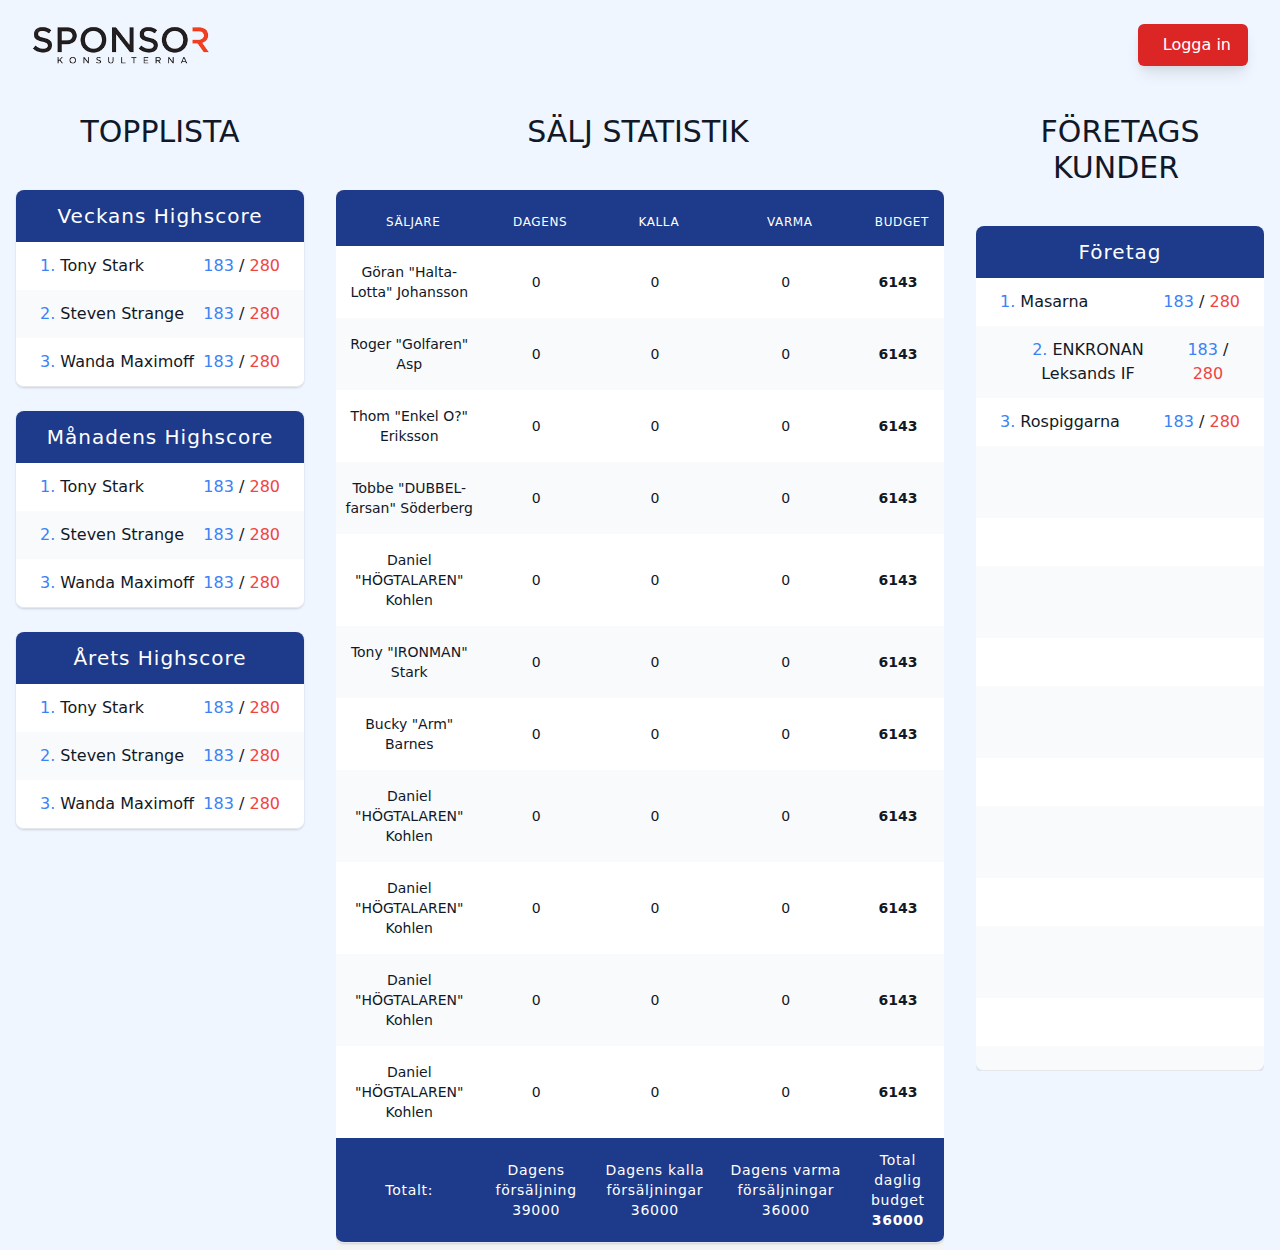
<file: gridindex.html>
<!DOCTYPE html>
<html lang="en">
<head>
    <meta charset="UTF-8">
    <meta name="viewport" content="width=device-width, initial-scale=1.0">
    <title>Sponsorkonsulterna</title>
    <link href="/tailwind.css" rel="stylesheet">
    <link rel="stylesheet" href="https://use.fontawesome.com/releases/v5.15.2/css/all.css" integrity="sha384-vSIIfh2YWi9wW0r9iZe7RJPrKwp6bG+s9QZMoITbCckVJqGCCRhc+ccxNcdpHuYu" crossorigin="anonymous">

</head>
<body class="ml-4 mr-4 bg-blue-50">

    <!-- Navbar -->
    <div class="relative bg-transparent">
      <div class=" ml-4 mr-4 border-red-200 ">
          <div class="flex justify-between items-center border-gray-500 py-6 md:space-x-10">
              <div class="flex justify-start lg:w-0 lg:flex-1">
                  <a href="#">
                      <img class="h-8 w-auto sm:h-10" src="/images/sponsor-konsulterna-removebg-preview.png" alt="">
                  </a>
              </div>
              <a href="#" class="shadow-lg ml-8 whitespace-nowrap inline-flex items-center justify-center px-4 py-2 border border-transparent rounded-md shadow-sm text-base font-medium text-white bg-red-600 hover:bg-blue-900 duration-300">
                  <i class="fas fa-sign-in-alt mr-2"></i> Logga in
              </a>
          </div>
      </div>
    </div>
  <!-- Navbar Ends -->

  <!--  -->


    <!-- Grid container -->
    <div class="grid grid-cols-1 xl:grid-cols-4 gap-8">
    
      
        <!-- Topplista -->
        <div class="">
            <p class="text-center text-gray-900 text-3xl mb-10 mt-6 uppercase">Topplista <i class="fas fa-trophy text-yellow-400"></i></p>
            
     
            <!-- List starts here -->
            <div class="flex flex-col bg-transparent space-y-6 mb-6 lg:mb-0">
              <div class="shadow overflow-hidden border-b border-gray-200 rounded-lg">
                  <div class="bg-blue-900 text-white px-2 py-3 font-medium" aria-current="page">
                      <p class="text-xl font-medium tracking-wider text-center">Veckans Highscore <i class="fas fa-trophy text-yellow-400"></i></p>
                  </div>
                  <table class="block">                        
                      <tbody class="block">
                          <!-- Odd row -->
                          <tr class="bg-white flex">
                              <td class="px-6 py-3 text-md text-gray-900 font-medium flex-grow">
                                  <div class="flex justify-between">
                                      <div><span class="text-blue-500">1.</span> Tony Stark</div>
                                      <div><span class="text-blue-500">183</span> / <span class="text-red-500">280</span></div>
                                  </div>
                              </td>
                          </tr>
                          <!-- Even row -->
                          <tr class="bg-gray-50 flex">
                              <td class="px-6 py-3 text-md text-gray-900 font-medium flex-grow">
                                  <div class="flex justify-between">
                                      <div><span class="text-blue-500">2.</span> Steven Strange</div>
                                      <div><span class="text-blue-500">183</span> / <span class="text-red-500">280</span></div>
                                  </div>
                              </td>
                          </tr>
                          <!-- Odd row -->
                          <tr class="bg-white flex">
                              <td class="px-6 py-3 text-md text-gray-900 font-medium flex-grow">
                                  <div class="flex justify-between">
                                      <div><span class="text-blue-500">3.</span> Wanda Maximoff</div>
                                      <div><span class="text-blue-500">183</span> / <span class="text-red-500">280</span></div>
                                  </div>
                              </td>
                          </tr>
                      </tbody>
                      <thead class="block">
                          <tr class="bg-blue-900 text-white flex"></tr>
                      </thead>
                  </table>
              </div>
              <div class="shadow overflow-hidden border-b border-gray-200 rounded-lg">
                  <div class="bg-blue-900 text-white px-2 py-3 font-medium" aria-current="page">
                      <p class="text-xl font-medium tracking-wider text-center">Månadens Highscore <i class="fas fa-trophy text-yellow-400"></i></p>
                  </div>
                  <table class="block">                        
                      <tbody class="block">
                          <!-- Odd row -->
                          <tr class="bg-white flex">
                              <td class="px-6 py-3 text-md text-gray-900 font-medium flex-grow">
                                  <div class="flex justify-between">
                                      <div><span class="text-blue-500">1.</span> Tony Stark</div>
                                      <div><span class="text-blue-500">183</span> / <span class="text-red-500">280</span></div>
                                  </div>
                              </td>
                          </tr>
                          <!-- Even row -->
                          <tr class="bg-gray-50 flex">
                              <td class="px-6 py-3 text-md text-gray-900 font-medium flex-grow">
                                  <div class="flex justify-between">
                                      <div><span class="text-blue-500">2.</span> Steven Strange</div>
                                      <div><span class="text-blue-500">183</span> / <span class="text-red-500">280</span></div>
                                  </div>
                              </td>
                          </tr>
                          <!-- Odd row -->
                          <tr class="bg-white flex">
                              <td class="px-6 py-3 text-md text-gray-900 font-medium flex-grow">
                                  <div class="flex justify-between">
                                      <div><span class="text-blue-500">3.</span> Wanda Maximoff</div>
                                      <div><span class="text-blue-500">183</span> / <span class="text-red-500">280</span></div>
                                  </div>
                              </td>
                          </tr>
                      </tbody>
                      <thead class="block">
                          <tr class="bg-blue-900 text-white  flex"></tr>
                      </thead>
                  </table>
              </div>
              <div class="shadow overflow-hidden border-b border-gray-200 rounded-lg">
                  <div class="bg-blue-900 text-white px-2 py-3 font-medium" aria-current="page">
                      <p class="text-xl font-medium tracking-wider text-center">Årets Highscore <i class="fas fa-trophy text-yellow-400"></i></p>
                  </div>
                  <table class="block">                        
                      <tbody class="block">
                          <!-- Odd row -->
                          <tr class="bg-white flex">
                              <td class="px-6 py-3 text-md text-gray-900 font-medium flex-grow">
                                  <div class="flex justify-between">
                                      <div><span class="text-blue-500">1.</span> Tony Stark</div>
                                      <div><span class="text-blue-500">183</span> / <span class="text-red-500">280</span></div>
                                  </div>
                              </td>
                          </tr>
                          <!-- Even row -->
                          <tr class="bg-gray-50 flex">
                              <td class="px-6 py-3 text-md text-gray-900 font-medium flex-grow">
                                  <div class="flex justify-between">
                                      <div><span class="text-blue-500">2.</span> Steven Strange</div>
                                      <div><span class="text-blue-500">183</span> / <span class="text-red-500">280</span></div>
                                  </div>
                              </td>
                          </tr>
                          <!-- Odd row -->
                          <tr class="bg-white flex">
                              <td class="px-6 py-3 text-md text-gray-900 font-medium flex-grow">
                                  <div class="flex justify-between">
                                      <div><span class="text-blue-500">3.</span> Wanda Maximoff</div>
                                      <div><span class="text-blue-500">183</span> / <span class="text-red-500">280</span></div>
                                  </div>
                              </td>
                          </tr>
                      </tbody>
                      <thead class="block">
                          <tr class="bg-blue-900 text-white flex"></tr>
                      </thead>
                  </table>
              </div>
          </div>
        </div>
        
        <!-- Topplista ends -->

          
        <!-- Försäljning starts -->
        <div class="col-span-1 lg:col-span-2  text-center mt-6">
          <p class="text-center text-gray-900 text-3xl mb-10 uppercase ">Sälj statistik <i class="fas fa-check-double text-red-500 ml-1"></i></p>
          <div class=" bg-gray-100 mb-6 lg:mb-0">
            <div class="overflow-x-auto">
                <div class="inline-block min-w-full ">                            
                    <div class="shadow overflow-hidden border-b border-gray-200 rounded-lg">
                        <div class="min-w-full divide-y divide-gray-200">
                            <table class="table-scroll">                        
                                <thead class="bg-blue-900">
                                    <tr>
                                        <th scope="col" class="px-2 py-3 text-xs font-medium text-white uppercase tracking-wider text-center">
                                          <i class="fas fa-user text-2xl mr-2"></i>Säljare
                                        </th>
                                        <th scope="col" class="px-2 py-3 text-xs font-medium text-white uppercase tracking-wider text-center">
                                          <i class="fas fa-calendar-day text-white text-2xl mr-2"></i>  Dagens
                                        </th>
                                        <th scope="col" class="px-2 py-3 text-xs font-medium text-white uppercase tracking-wider text-center">
                                          <i class="fas fa-icicles text-2xl mr-2"></i> Kalla
                                        </th>
                                        <th scope="col" class="px-2 py-3 text-xs font-medium text-white uppercase tracking-wider text-center">
                                          <i class="fas fa-pepper-hot text-2xl mr-2"></i>   Varma
                                        </th>
                                        <th scope="col" class="px-2 py-3 text-xs font-medium text-white uppercase tracking-wider text-center mr-4">
                                          <i class="fas fa-coins text-2xl mr-2"></i>  Budget
                                        </th>
                                    </tr>
                                </thead>
                                <tbody class="body-half-screen">
                                    <!-- Odd row -->
                                    <tr class="bg-white">
                                        <td class="px-2 py-4 text-sm font-medium text-gray-900 text-center my-auto ">
                                            Göran "Halta-Lotta" Johansson
                                        </td>
                                        <td class="px-2 py-4 text-sm text-gray-900 text-center my-auto my-auto">
                                            0
                                        </td>
                                        <td class="px-2 py-4 text-sm text-gray-900 text-center my-auto">
                                            0
                                        </td>
                                        <td class="px-2 py-4 text-sm text-gray-900 text-center my-auto">
                                            0
                                        </td>
                                        <td class="px-2 py-4 text-sm text-gray-900 font-bold text-center my-auto">
                                            6143
                                        </td>
                                    </tr>
                                    <!-- Even row -->
                                    <tr class="bg-gray-50 ">
                                        <td class="px-2 py-4 text-sm font-medium text-gray-900 text-center my-auto">
                                            Roger "Golfaren" Asp
                                        </td>
                                        <td class="px-2 py-4 text-sm text-gray-900 text-center my-auto">
                                            0
                                        </td>
                                        <td class="px-2 py-4 text-sm text-gray-900 text-center my-auto">
                                            0
                                        </td>
                                        <td class="px-2 py-4 text-sm text-gray-900 text-center my-auto">
                                            0
                                        </td>
                                        <td class="px-2 py-4 text-sm text-gray-900 font-bold text-center my-auto">
                                            6143
                                        </td>
                                    </tr>
                                    <!-- Odd row -->
                                    <tr class="bg-white">
                                        <td class="px-2 py-4 text-sm font-medium text-gray-900 text-center my-auto">
                                            Thom "Enkel O?" Eriksson
                                        </td>
                                        <td class="px-2 py-4 text-sm text-gray-900 text-center my-auto">
                                            0
                                        </td>
                                        <td class="px-2 py-4 text-sm text-gray-900 text-center my-auto">
                                            0
                                        </td>
                                        <td class="px-2 py-4 text-sm text-gray-900 text-center my-auto">
                                            0
                                        </td>
                                        <td class="px-2 py-4 text-sm text-gray-900 font-bold text-center my-auto">
                                            6143
                                        </td>
                                    </tr>
                                    <!-- Even row -->
                                    <tr class="bg-gray-50">
                                        <td class="px-2 py-4 text-sm font-medium text-gray-900 text-center my-auto">
                                            Tobbe "DUBBEL-farsan" Söderberg
                                        </td>
                                        <td class="px-2 py-4 text-sm text-gray-900 text-center my-auto">
                                            0
                                        </td>
                                        <td class="px-2 py-4 text-sm text-gray-900 text-center my-auto">
                                            0
                                        </td>
                                        <td class="px-2 py-4 text-sm text-gray-900 text-center my-auto">
                                            0
                                        </td>
                                        <td class="px-2 py-4 text-sm text-gray-900 font-bold text-center my-auto">
                                            6143
                                        </td>
                                    </tr>
                                    <!-- Odd row -->
                                    <tr class="bg-white">
                                        <td class="px-2 py-4 text-sm font-medium text-gray-900 text-center my-auto">
                                            Daniel "HÖGTALAREN" Kohlen
                                        </td>
                                        <td class="px-2 py-4 text-sm text-gray-900 text-center my-auto">
                                            0
                                        </td>
                                        <td class="px-2 py-4 text-sm text-gray-900 text-center my-auto">
                                            0
                                        </td>
                                        <td class="px-2 py-4 text-sm text-gray-900 text-center my-auto">
                                            0
                                        </td>
                                        <td class="px-2 py-4 text-sm text-gray-900 font-bold text-center my-auto">
                                            6143
                                        </td>
                                    </tr>
                                    <!-- Odd row -->
                                    <tr class="bg-gray-50">
                                        <td class="px-2 py-4 text-sm font-medium text-gray-900 text-center my-auto">
                                            Tony "IRONMAN" Stark
                                        </td>
                                        <td class="px-2 py-4 text-sm text-gray-900 text-center my-auto">
                                            0
                                        </td>
                                        <td class="px-2 py-4 text-sm text-gray-900 text-center my-auto">
                                            0
                                        </td>
                                        <td class="px-2 py-4 text-sm text-gray-900 text-center my-auto">
                                            0
                                        </td>
                                        <td class="px-2 py-4 text-sm text-gray-900 font-bold text-center my-auto">
                                            6143
                                        </td>
                                    </tr>
                                    <!-- Odd row -->
                                    <tr class="bg-white">
                                        <td class="px-2 py-4 text-sm font-medium text-gray-900 text-center my-auto">
                                            Bucky "Arm" Barnes
                                        </td>
                                        <td class="px-2 py-4 text-sm text-gray-900 text-center my-auto">
                                            0
                                        </td>
                                        <td class="px-2 py-4 text-sm text-gray-900 text-center my-auto">
                                            0
                                        </td>
                                        <td class="px-2 py-4 text-sm text-gray-900 text-center my-auto">
                                            0
                                        </td>
                                        <td class="px-2 py-4 text-sm text-gray-900 font-bold text-center my-auto">
                                            6143
                                        </td>
                                    </tr>
                                    <!-- Odd row -->
                                    <tr class="bg-gray-50">
                                        <td class="px-2 py-4 text-sm font-medium text-gray-900 text-center my-auto">
                                            Daniel "HÖGTALAREN" Kohlen
                                        </td>
                                        <td class="px-2 py-4 text-sm text-gray-900 text-center my-auto">
                                            0
                                        </td>
                                        <td class="px-2 py-4 text-sm text-gray-900 text-center my-auto">
                                            0
                                        </td>
                                        <td class="px-2 py-4 text-sm text-gray-900 text-center my-auto">
                                            0
                                        </td>
                                        <td class="px-2 py-4 text-sm text-gray-900 font-bold text-center my-auto">
                                            6143
                                        </td>
                                    </tr>
                                    <!-- Odd row -->
                                    <tr class="bg-white">
                                        <td class="px-2 py-4 text-sm font-medium text-gray-900 text-center my-auto">
                                            Daniel "HÖGTALAREN" Kohlen
                                        </td>
                                        <td class="px-2 py-4 text-sm text-gray-900 text-center my-auto">
                                            0
                                        </td>
                                        <td class="px-2 py-4 text-sm text-gray-900 text-center my-auto">
                                            0
                                        </td>
                                        <td class="px-2 py-4 text-sm text-gray-900 text-center my-auto">
                                            0
                                        </td>
                                        <td class="px-2 py-4 text-sm text-gray-900 font-bold text-center my-auto">
                                            6143
                                        </td>
                                    </tr>
                                    <!-- Odd row -->
                                    <tr class="bg-gray-50">
                                        <td class="px-2 py-4 text-sm font-medium text-gray-900 text-center my-auto">
                                            Daniel "HÖGTALAREN" Kohlen
                                        </td>
                                        <td class="px-2 py-4 text-sm text-gray-900 text-center my-auto">
                                            0
                                        </td>
                                        <td class="px-2 py-4 text-sm text-gray-900 text-center my-auto">
                                            0
                                        </td>
                                        <td class="px-2 py-4 text-sm text-gray-900 text-center my-auto">
                                            0
                                        </td>
                                        <td class="px-2 py-4 text-sm text-gray-900 font-bold text-center my-auto">
                                            6143
                                        </td>
                                    </tr>
                                    <!-- Odd row -->
                                    <tr class="bg-white">
                                        <td class="px-2 py-4 text-sm font-medium text-gray-900 text-center my-auto">
                                            Daniel "HÖGTALAREN" Kohlen
                                        </td>
                                        <td class="px-2 py-4 text-sm text-gray-900 text-center my-auto">
                                            0
                                        </td>
                                        <td class="px-2 py-4 text-sm text-gray-900 text-center my-auto">
                                            0
                                        </td>
                                        <td class="px-2 py-4 text-sm text-gray-900 text-center my-auto">
                                            0
                                        </td>
                                        <td class="px-2 py-4 text-sm text-gray-900 font-bold text-center my-auto">
                                            6143
                                        </td>
                                    </tr>

                                    <!-- More items ?... -->
                                </tbody>
                                <thead>
                                    <tr class="text-white bg-blue-900 ">
                                        <td class="px-2 py-3 text-sm font-medium  tracking-wider text-center">
                                            Totalt:
                                        </td>
                                        <td class="px-2 py-3 text-sm font-medium  tracking-wider text-center">
                                            Dagens försäljning <br> <span class="">39000</span>
                                        </td>
                                        <td class="px-2 py-3 text-sm font-medium   tracking-wider text-center">
                                            Dagens kalla försäljningar <br> <span class="">36000</span>
                                        </td>
                                        <td class="px-2 py-3 text-sm font-medium  tracking-wider text-center">
                                            Dagens varma försäljningar <br> <span class="">36000</span>
                                        </td>
                                        <td class="px-2 py-3 text-sm font-medium tracking-wider text-center mr-4">
                                            Total daglig budget <br> <span class="text-white font-bold ">36000</span>
                                        </td>
                                    </tr>
                                </thead>
                            </table>
                        </div>                                
                    </div>
                </div>
            </div>
        </div>
            
            
        </div>
        <!-- Försäljning ends -->
        


        <!-- Företag starts -->
        <div class="text-white text-center mt-6">
          <p class="text-center text-gray-900 text-3xl mb-10 uppercase ">Företags kunder<i class="fas fa-user-friends text-blue-500 ml-2"></i></p>
          <div class="mb-6 lg:mb-0">
            <div class="overflow-x-auto">
                <div class="align-middle inline-block min-w-full">
                    <div class="shadow overflow-hidden border-b border-gray-200 rounded-lg">
                        <div class="bg-blue-900 text-white px-2 py-3 font-medium" aria-current="page">
                            <p class="text-xl font-medium tracking-wider text-center">Företag <i class="fas fa-building text-blue-500"></i></p>
                        </div>
                        <div class="min-w-full divide-y divide-gray-200">
                            <table class="block">                        
                                <tbody class="body-half-screen-custom block">
                                    <!-- Odd row -->
                                    <tr class="bg-white flex">
                                        <td class="px-6 py-3 text-md text-gray-900 font-medium flex-grow">
                                            <div class="flex justify-between">
                                                <div><span class="text-blue-500">1.</span> Masarna</div>
                                                <div><span class="text-blue-500">183</span> / <span class="text-red-500">280</span></div>
                                            </div>
                                        </td>
                                    </tr>
                                    <!-- Even row -->
                                    <tr class="bg-gray-50 flex">
                                        <td class="px-6 py-3 text-md text-gray-900 font-medium flex-grow">
                                            <div class="flex justify-between">
                                                <div><span class="text-blue-500">2.</span> ENKRONAN Leksands IF</div>
                                                <div><span class="text-blue-500">183</span> / <span class="text-red-500">280</span></div>
                                            </div>
                                        </td>
                                    </tr>
                                    <!-- Odd row -->
                                    <tr class="bg-white flex">
                                        <td class="px-6 py-3 text-md text-gray-900 font-medium flex-grow">
                                            <div class="flex justify-between">
                                                <div><span class="text-blue-500">3.</span> Rospiggarna</div>
                                                <div><span class="text-blue-500">183</span> / <span class="text-red-500">280</span></div>
                                            </div>
                                        </td>
                                    </tr>
                                    <!-- Even row -->
                                    <tr class="bg-gray-50 flex">
                                        <td class="px-6 py-3 text-md text-gray-900 font-medium flex-grow">
                                            <div class="flex justify-between invisible">
                                                <div><span class="text-blue-500">2.</span> ENKRONAN Leksands IF</div>
                                                <div><span class="text-blue-500">183</span> / <span class="text-red-500">280</span></div>
                                            </div>
                                        </td>
                                    </tr>
                                    <!-- Odd row -->
                                    <tr class="bg-white flex">
                                        <td class="px-6 py-3 text-md text-gray-900 font-medium flex-grow">
                                            <div class="flex justify-between invisible">
                                                <div><span class="text-blue-500">3.</span> Rospiggarna</div>
                                                <div><span class="text-blue-500">183</span> / <span class="text-red-500">280</span></div>
                                            </div>
                                        </td>
                                    </tr>
                                    <!-- Even row -->
                                    <tr class="bg-gray-50 flex">
                                        <td class="px-6 py-3 text-md text-gray-900 font-medium flex-grow">
                                            <div class="flex justify-between invisible">
                                                <div><span class="text-blue-500">2.</span> ENKRONAN Leksands IF</div>
                                                <div><span class="text-blue-500">183</span> / <span class="text-red-500">280</span></div>
                                            </div>
                                        </td>
                                    </tr>
                                    <!-- Odd row -->
                                    <tr class="bg-white flex">
                                        <td class="px-6 py-3 text-md text-gray-900 font-medium flex-grow">
                                            <div class="flex justify-between invisible">
                                                <div><span class="text-blue-500">3.</span> Rospiggarna</div>
                                                <div><span class="text-blue-500">183</span> / <span class="text-red-500">280</span></div>
                                            </div>
                                        </td>
                                    </tr>
                                    <!-- Even row -->
                                    <tr class="bg-gray-50 flex">
                                        <td class="px-6 py-3 text-md text-gray-900 font-medium flex-grow">
                                            <div class="flex justify-between invisible">
                                                <div><span class="text-blue-500">2.</span> ENKRONAN Leksands IF</div>
                                                <div><span class="text-blue-500">183</span> / <span class="text-red-500">280</span></div>
                                            </div>
                                        </td>
                                    </tr>
                                    <!-- Odd row -->
                                    <tr class="bg-white flex">
                                        <td class="px-6 py-3 text-md text-gray-900 font-medium flex-grow">
                                            <div class="flex justify-between invisible">
                                                <div><span class="text-blue-500">3.</span> Rospiggarna</div>
                                                <div><span class="text-blue-500">183</span> / <span class="text-red-500">280</span></div>
                                            </div>
                                        </td>
                                    </tr>
                                    <!-- Even row -->
                                    <tr class="bg-gray-50 flex">
                                        <td class="px-6 py-3 text-md text-gray-900 font-medium flex-grow">
                                            <div class="flex justify-between invisible">
                                                <div><span class="text-blue-500">2.</span> ENKRONAN Leksands IF</div>
                                                <div><span class="text-blue-500">183</span> / <span class="text-red-500">280</span></div>
                                            </div>
                                        </td>
                                    </tr>
                                    <!-- Odd row -->
                                    <tr class="bg-white flex">
                                        <td class="px-6 py-3 text-md text-gray-900 font-medium flex-grow">
                                            <div class="flex justify-between invisible">
                                                <div><span class="text-blue-500">3.</span> Rospiggarna</div>
                                                <div><span class="text-blue-500">183</span> / <span class="text-red-500">280</span></div>
                                            </div>
                                        </td>
                                    </tr>
                                    <!-- Even row -->
                                    <tr class="bg-gray-50 flex">
                                        <td class="px-6 py-3 text-md text-gray-900 font-medium flex-grow">
                                            <div class="flex justify-between invisible">
                                                <div><span class="text-blue-500">2.</span> ENKRONAN Leksands IF</div>
                                                <div><span class="text-blue-500">183</span> / <span class="text-red-500">280</span></div>
                                            </div>
                                        </td>
                                    </tr>
                                    <!-- Odd row -->
                                    <tr class="bg-white flex">
                                        <td class="px-6 py-3 text-md text-gray-900 font-medium flex-grow">
                                            <div class="flex justify-between invisible">
                                                <div><span class="text-blue-500">3.</span> Rospiggarna</div>
                                                <div><span class="text-blue-500">183</span> / <span class="text-red-500">280</span></div>
                                            </div>
                                        </td>
                                    </tr>
                                    <!-- Even row -->
                                    <tr class="bg-gray-50 flex">
                                        <td class="px-6 py-3 text-md text-gray-900 font-medium flex-grow">
                                            <div class="flex justify-between ">
                                                <!-- <div><span class="text-blue-500">2.</span> ENKRONAN Leksands IF</div>
                                                <div><span class="text-blue-500">183</span> / <span class="text-red-500">280</span></div> -->
                                            </div>
                                        </td>
                                    </tr>
                                </tbody>
                                <thead class="block">
                                    <tr class=" text-white flex"></tr>
                                </thead>
                            </table>
                        </div>                                
                    </div>
                </div>
            </div>
        </div>
            
        </div>
        <!-- Företags ends -->


        
      </div>
    <!-- Grid container ends -->
      <script src="/javascript.js"></script>
</body>
</html>
</file>
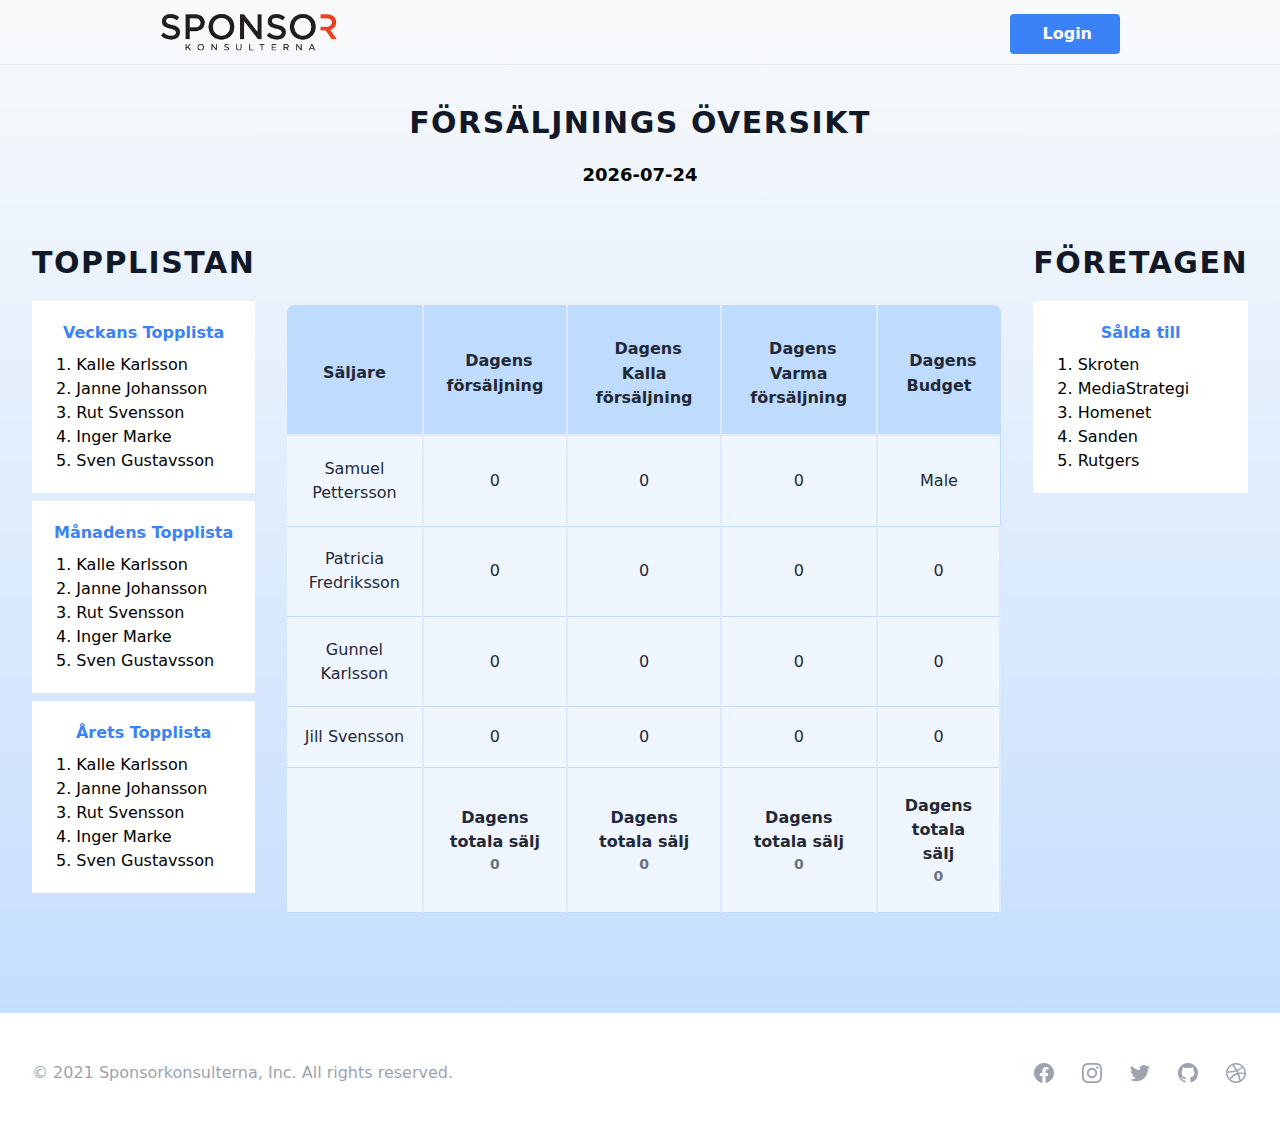
<file: index2.html>
<!DOCTYPE html>
<html lang="en">
<head>
    <meta charset="UTF-8">
    <meta name="viewport" content="width=device-width, initial-scale=1.0">
    <title>Sponsorkonsulterna</title>
    <link href="/tailwind.css" rel="stylesheet">
    <link rel="stylesheet" href="https://use.fontawesome.com/releases/v5.15.2/css/all.css" integrity="sha384-vSIIfh2YWi9wW0r9iZe7RJPrKwp6bG+s9QZMoITbCckVJqGCCRhc+ccxNcdpHuYu" crossorigin="anonymous">

</head>
<body class="bg-gradient-to-b from-gray-50 to-blue-200  ">
    <nav class="container mx-auto border-b  ">
        <div class="max-w-5xl mx-auto px-4 sm:px-6 lg:px-8">
          <div class="flex justify-between h-16">
            <div class="flex">
              <div class="flex-shrink-0 flex items-center">
                <img class="block lg:hidden h-8 w-auto" src="/images//sponsor-konsulterna-removebg-preview.png" alt="Workflow">
                <img class="hidden lg:block h-10 w-auto" src="/images//sponsor-konsulterna-removebg-preview.png" alt="Workflow">
              </div>
            </div>
            <div class="sm:mt-6 sm:ml-6 mb-5 sm:flex sm:items-center">
                
                <button class="bg-blue-500 hover:bg-blue-500 text-white font-bold py-2 px-7 rounded mt-3 md:mt-0 lg:mt-0">
                    <i class="fas fa-sign-in-alt mr-1 text-white"></i>
                    Login
                  </button>                  
            </div>
           
          </div>
        </div>
      </nav>

      <h1 class="text-center text-base font-semibold uppercase text-gray-900 text-3xl tracking-wider mt-10">
        Försäljnings Översikt <i class="fas fa-file-signature text-blue-900"></i>
      </h1>
      

     <!-- Test component -->
     <p class="text-lg text-center font-bold m-5 p-0" id="daten"></p>
     <!-- <p class="text-lg text-center font-bold p-0 " id="clock"></p> -->
     <div class="flex">
        <div class="transparent w-72 pb-10">
            <div class="max-w-4xl mx-auto px-4 sm:px-6 lg:px-8">
              <p class="text-center text-3xl"><i class="fas fa-medal text-blue-500 ml-1 mb-2"></i></p>
              <p class="text-center text-base font-semibold uppercase text-gray-900 text-3xl tracking-wider">
                Topplistan
              </p>
              <div class="mt-5">
              
                <div class="bg-white py-5 ">
                  <p class="text-center text-blue-500 font-bold">Veckans Topplista</p>
                  <ul class="ml-6  mt-2 overflow-hidden">
                    <li>1. <span>Kalle Karlsson</span></li>
                    <li>2. <span>Janne Johansson</span></li>
                    <li>3. <span>Rut Svensson</span></li>
                    <li>4. <span>Inger Marke</span></li>
                    <li>5. <span>Sven Gustavsson</span></li>
                  </ul>
                </div>
                <div class="bg-white py-5 mt-2 ">
                  <p class="text-center text-blue-500 font-bold">Månadens Topplista</p>
                  <ul class="ml-6  mt-2 overflow-hidden">
                    <li>1. <span>Kalle Karlsson</span></li>
                    <li>2. <span>Janne Johansson</span></li>
                    <li>3. <span>Rut Svensson</span></li>
                    <li>4. <span>Inger Marke</span></li>
                    <li>5. <span>Sven Gustavsson</span></li>
                  </ul>
                </div>
                <div class="bg-white py-5 mt-2 ">
                  <p class="text-center text-blue-500 font-bold">Årets Topplista</p>
                  <ul class="ml-6  mt-2 overflow-hidden">
                    <li>1. <span>Kalle Karlsson</span></li>
                    <li>2. <span>Janne Johansson</span></li>
                    <li>3. <span>Rut Svensson</span></li>
                    <li>4. <span>Inger Marke</span></li>
                    <li>5. <span>Sven Gustavsson</span></li>
                  </ul>
                </div>
            
              </div>
            </div>
          </div>
          
     <table class="rounded-t-lg m-5 w-5/6 mx-auto bg-blue-200 text-gray-800 mt-24 border-blue-200 font-sans">
        
       <tr class="text-left border-b-2 border-blue-100 text-center">
         <th class="px-4 py-3 border-r-2 border-blue-100"> <i class="fas fa-user-alt text-blue-700 text-2xl"></i> Säljare</th>
         <th class="px-4 py-3 border-r-2 border-blue-100"> <i class="fas fa-calendar-day text-blue-700 mr-2 text-2xl"></i>Dagens försäljning</th>
         <th class="px-4 py-3 border-r-2 border-blue-100"> <i class="fas fa-calendar-week text-blue-700 mr-2 text-2xl"></i>Dagens Kalla försäljning</th>
         <th class="px-4 py-3 border-r-2 border-blue-100"> <i class="fas fa-thermometer-full text-blue-700 mr-2 text-2xl"></i>Dagens Varma försäljning</th>
         <th class="px-4 py-3"> <i class="fas fa-coins text-blue-700 mr-2 text-2xl"></i>Dagens Budget</th>
       </tr>
       
       <tr class="bg-blue-50 border-b border-blue-200 text-center">
         <td class="px-4 py-3 border-r-2 border-blue-100">Samuel Pettersson</td>
         <td class="px-4 py-3 border-r-2 border-blue-100">0</td>
         <td class="px-4 py-3 border-r-2 border-blue-100">0</td>
         <td class="px-4 py-3 border-r-2 border-blue-100">0</td>
         <td class="px-4 py-3">Male</td>
       </tr> 
     <!-- each row -->
       <tr class="bg-blue-50 border-b border-blue-200 text-center">
         <td class="px-4 py-3 border-r-2 border-blue-100">Patricia Fredriksson</td>
         <td class="px-4 py-3 border-r-2 border-blue-100">0</td>
         <td class="px-4 py-3 border-r-2 border-blue-100">0</td>
         <td class="px-4 py-3 border-r-2 border-blue-100">0</td>
         <td class="px-4 py-3 border-r-2 border-blue-100">0</td>
       </tr> 
     <!-- each row -->
       <tr class="bg-blue-50 border-b border-blue-200 text-center">
         <td class="px-4 py-3 border-r-2 border-blue-100">Gunnel Karlsson</td>
         <td class="px-4 py-3 border-r-2 border-blue-100">0</td>
         <td class="px-4 py-3 border-r-2 border-blue-100">0</td>
         <td class="px-4 py-3 border-r-2 border-blue-100">0</td>
         <td class="px-4 py-3 border-r-2 border-blue-100">0</td>
       </tr> 
       <tr class="bg-blue-50 border-b border-blue-200 text-center">
         <td class="px-4 py-3 border-r-2 border-blue-100">Jill Svensson</td>
         <td class="px-4 py-3 border-r-2 border-blue-100">0</td>
         <td class="px-4 py-3 border-r-2 border-blue-100">0</td>
         <td class="px-4 py-3 border-r-2 border-blue-100">0</td>
         <td class="px-4 py-3 border-r-2 border-blue-100">0</td>
       </tr> 
       <tr class="bg-blue-50 border-b border-blue-200 text-center">
         <td class="px-4 py-3 border-r-2 border-blue-100"></td>
         <td class="px-4 py-3 border-r-2 border-blue-100 font-semibold ">Dagens totala sälj
          <div class="text-sm text-gray-500 text-center">0</div>
         </td>
         <td class="px-4 py-3 border-r-2 border-blue-100 font-semibold">Dagens totala sälj
          <div class="text-sm text-gray-500 text-center">0</div>
         </td>
         
         <td class="px-4 py-3 border-r-2 border-blue-100 font-semibold">Dagens totala sälj
          <div class="text-sm text-gray-500 text-center">0</div>
         </td>
         <td class="px-4 py-3 border-r-2 border-blue-100 font-semibold">Dagens totala sälj
           <div class="text-sm text-gray-500 text-center">0</div></td>
      
       </tr> 
     <!-- each row -->
     
     </table>
  
            <div class="max-w-5xl mx-auto px-4 sm:px-6 lg:px-8">
              <p class="text-center text-3xl"><i class="fas fa-medal text-blue-500 ml-1 mb-2"></i></p>
              <p class="text-center text-base font-semibold uppercase text-gray-900 text-3xl tracking-wider">
                Företagen
              </p>
              <div class="mt-5">
              
                <div class="bg-white py-5 ">
                  <p class="text-center text-blue-500 font-bold">Sålda till</p>
                  <ul class="ml-6  mt-2 overflow-hidden">
                    <li>1. <span>Skroten</span></li>
                    <li>2. <span>MediaStrategi</span></li>
                    <li>3. <span>Homenet</span></li>
                    <li>4. <span>Sanden</span></li>
                    <li>5. <span>Rutgers</span></li>
                  </ul>
                </div>
               
              </div>
            </div>
          </div>
     </div>

<!-- flat color design -->



<div class="mb-20"></div>
<!-- fill for tailwind preview bottom overflow -->
     <!-- Test end -->

      
     
      


      <!-- Footer -->
      <footer class="bg-white">
        <div class="max-w-7xl mx-auto py-12 px-4 sm:px-6 md:flex md:items-center md:justify-between lg:px-8">
          <div class="flex justify-center space-x-6 md:order-2 text-blue-500">
            <a href="#" class="text-gray-400 hover:text-blue-500">
              <span class="sr-only">Facebook</span>
              <svg class="h-6 w-6" fill="currentColor" viewBox="0 0 24 24" aria-hidden="true">
                <path fill-rule="evenodd" d="M22 12c0-5.523-4.477-10-10-10S2 6.477 2 12c0 4.991 3.657 9.128 8.438 9.878v-6.987h-2.54V12h2.54V9.797c0-2.506 1.492-3.89 3.777-3.89 1.094 0 2.238.195 2.238.195v2.46h-1.26c-1.243 0-1.63.771-1.63 1.562V12h2.773l-.443 2.89h-2.33v6.988C18.343 21.128 22 16.991 22 12z" clip-rule="evenodd" />
              </svg>
            </a>
      
            <a href="#" class="text-gray-400 hover:text-gray-500">
              <span class="sr-only">Instagram</span>
              <svg class="h-6 w-6" fill="currentColor" viewBox="0 0 24 24" aria-hidden="true">
                <path fill-rule="evenodd" d="M12.315 2c2.43 0 2.784.013 3.808.06 1.064.049 1.791.218 2.427.465a4.902 4.902 0 011.772 1.153 4.902 4.902 0 011.153 1.772c.247.636.416 1.363.465 2.427.048 1.067.06 1.407.06 4.123v.08c0 2.643-.012 2.987-.06 4.043-.049 1.064-.218 1.791-.465 2.427a4.902 4.902 0 01-1.153 1.772 4.902 4.902 0 01-1.772 1.153c-.636.247-1.363.416-2.427.465-1.067.048-1.407.06-4.123.06h-.08c-2.643 0-2.987-.012-4.043-.06-1.064-.049-1.791-.218-2.427-.465a4.902 4.902 0 01-1.772-1.153 4.902 4.902 0 01-1.153-1.772c-.247-.636-.416-1.363-.465-2.427-.047-1.024-.06-1.379-.06-3.808v-.63c0-2.43.013-2.784.06-3.808.049-1.064.218-1.791.465-2.427a4.902 4.902 0 011.153-1.772A4.902 4.902 0 015.45 2.525c.636-.247 1.363-.416 2.427-.465C8.901 2.013 9.256 2 11.685 2h.63zm-.081 1.802h-.468c-2.456 0-2.784.011-3.807.058-.975.045-1.504.207-1.857.344-.467.182-.8.398-1.15.748-.35.35-.566.683-.748 1.15-.137.353-.3.882-.344 1.857-.047 1.023-.058 1.351-.058 3.807v.468c0 2.456.011 2.784.058 3.807.045.975.207 1.504.344 1.857.182.466.399.8.748 1.15.35.35.683.566 1.15.748.353.137.882.3 1.857.344 1.054.048 1.37.058 4.041.058h.08c2.597 0 2.917-.01 3.96-.058.976-.045 1.505-.207 1.858-.344.466-.182.8-.398 1.15-.748.35-.35.566-.683.748-1.15.137-.353.3-.882.344-1.857.048-1.055.058-1.37.058-4.041v-.08c0-2.597-.01-2.917-.058-3.96-.045-.976-.207-1.505-.344-1.858a3.097 3.097 0 00-.748-1.15 3.098 3.098 0 00-1.15-.748c-.353-.137-.882-.3-1.857-.344-1.023-.047-1.351-.058-3.807-.058zM12 6.865a5.135 5.135 0 110 10.27 5.135 5.135 0 010-10.27zm0 1.802a3.333 3.333 0 100 6.666 3.333 3.333 0 000-6.666zm5.338-3.205a1.2 1.2 0 110 2.4 1.2 1.2 0 010-2.4z" clip-rule="evenodd" />
              </svg>
            </a>
      
            <a href="#" class="text-gray-400 hover:text-gray-500">
              <span class="sr-only">Twitter</span>
              <svg class="h-6 w-6" fill="currentColor" viewBox="0 0 24 24" aria-hidden="true">
                <path d="M8.29 20.251c7.547 0 11.675-6.253 11.675-11.675 0-.178 0-.355-.012-.53A8.348 8.348 0 0022 5.92a8.19 8.19 0 01-2.357.646 4.118 4.118 0 001.804-2.27 8.224 8.224 0 01-2.605.996 4.107 4.107 0 00-6.993 3.743 11.65 11.65 0 01-8.457-4.287 4.106 4.106 0 001.27 5.477A4.072 4.072 0 012.8 9.713v.052a4.105 4.105 0 003.292 4.022 4.095 4.095 0 01-1.853.07 4.108 4.108 0 003.834 2.85A8.233 8.233 0 012 18.407a11.616 11.616 0 006.29 1.84" />
              </svg>
            </a>
      
            <a href="#" class="text-gray-400 hover:text-gray-500">
              <span class="sr-only">GitHub</span>
              <svg class="h-6 w-6" fill="currentColor" viewBox="0 0 24 24" aria-hidden="true">
                <path fill-rule="evenodd" d="M12 2C6.477 2 2 6.484 2 12.017c0 4.425 2.865 8.18 6.839 9.504.5.092.682-.217.682-.483 0-.237-.008-.868-.013-1.703-2.782.605-3.369-1.343-3.369-1.343-.454-1.158-1.11-1.466-1.11-1.466-.908-.62.069-.608.069-.608 1.003.07 1.531 1.032 1.531 1.032.892 1.53 2.341 1.088 2.91.832.092-.647.35-1.088.636-1.338-2.22-.253-4.555-1.113-4.555-4.951 0-1.093.39-1.988 1.029-2.688-.103-.253-.446-1.272.098-2.65 0 0 .84-.27 2.75 1.026A9.564 9.564 0 0112 6.844c.85.004 1.705.115 2.504.337 1.909-1.296 2.747-1.027 2.747-1.027.546 1.379.202 2.398.1 2.651.64.7 1.028 1.595 1.028 2.688 0 3.848-2.339 4.695-4.566 4.943.359.309.678.92.678 1.855 0 1.338-.012 2.419-.012 2.747 0 .268.18.58.688.482A10.019 10.019 0 0022 12.017C22 6.484 17.522 2 12 2z" clip-rule="evenodd" />
              </svg>
            </a>
      
            <a href="#" class="text-gray-400 hover:text-gray-500">
              <span class="sr-only">Dribbble</span>
              <svg class="h-6 w-6" fill="currentColor" viewBox="0 0 24 24" aria-hidden="true">
                <path fill-rule="evenodd" d="M12 2C6.48 2 2 6.48 2 12s4.48 10 10 10c5.51 0 10-4.48 10-10S17.51 2 12 2zm6.605 4.61a8.502 8.502 0 011.93 5.314c-.281-.054-3.101-.629-5.943-.271-.065-.141-.12-.293-.184-.445a25.416 25.416 0 00-.564-1.236c3.145-1.28 4.577-3.124 4.761-3.362zM12 3.475c2.17 0 4.154.813 5.662 2.148-.152.216-1.443 1.941-4.48 3.08-1.399-2.57-2.95-4.675-3.189-5A8.687 8.687 0 0112 3.475zm-3.633.803a53.896 53.896 0 013.167 4.935c-3.992 1.063-7.517 1.04-7.896 1.04a8.581 8.581 0 014.729-5.975zM3.453 12.01v-.26c.37.01 4.512.065 8.775-1.215.25.477.477.965.694 1.453-.109.033-.228.065-.336.098-4.404 1.42-6.747 5.303-6.942 5.629a8.522 8.522 0 01-2.19-5.705zM12 20.547a8.482 8.482 0 01-5.239-1.8c.152-.315 1.888-3.656 6.703-5.337.022-.01.033-.01.054-.022a35.318 35.318 0 011.823 6.475 8.4 8.4 0 01-3.341.684zm4.761-1.465c-.086-.52-.542-3.015-1.659-6.084 2.679-.423 5.022.271 5.314.369a8.468 8.468 0 01-3.655 5.715z" clip-rule="evenodd" />
              </svg>
            </a>
          </div>
          <div class="mt-8 md:mt-0 md:order-1">
            <p class="text-center text-base text-gray-400">
              &copy; 2021 Sponsorkonsulterna, Inc. All rights reserved.
            </p>
          </div>
        </div>
      </footer>
      <script src="/javascript.js"></script>
</body>
</html>
</file>
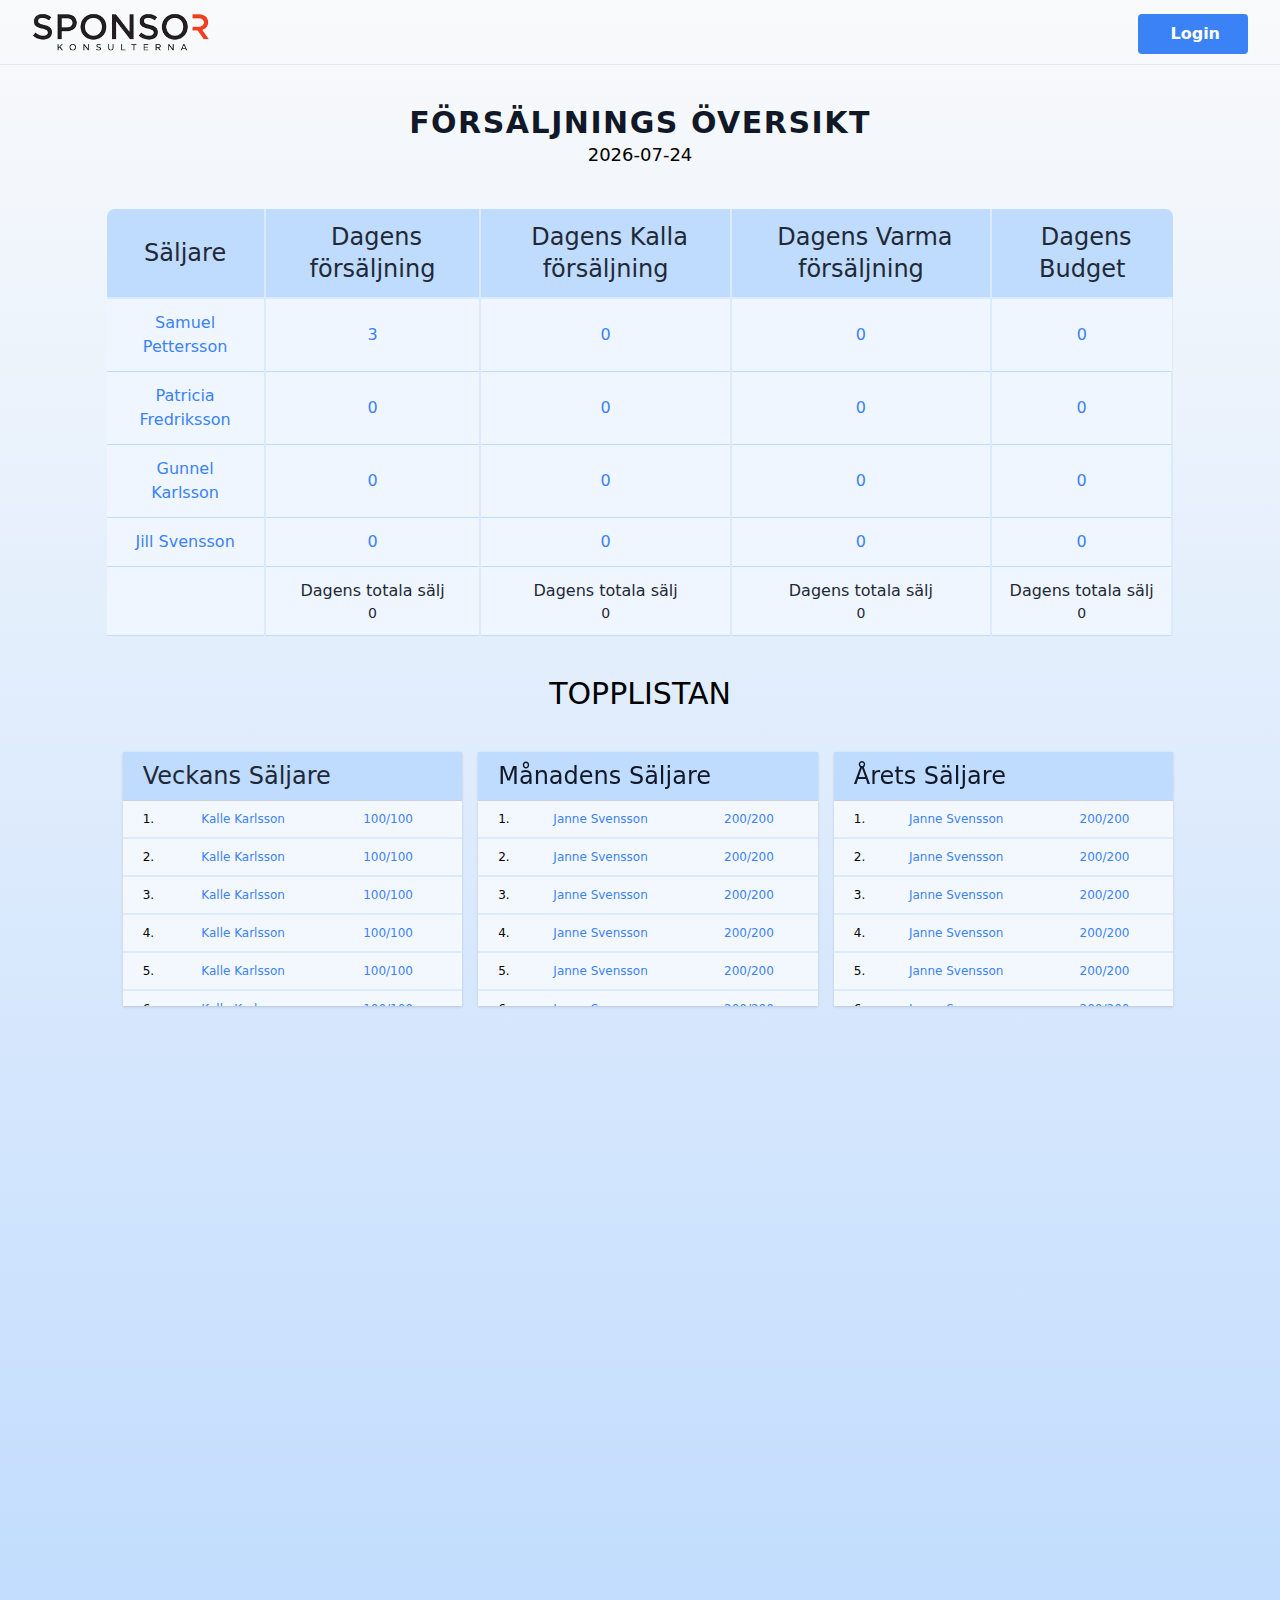
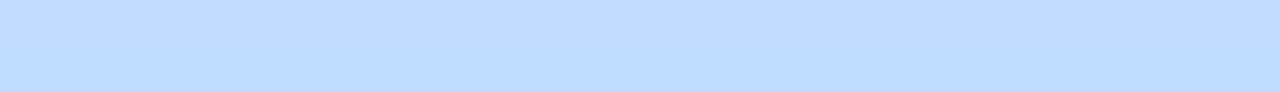
<file: index3.html>
<!DOCTYPE html>
<html lang="en">

<head>
  <meta charset="UTF-8">
  <meta name="viewport" content="width=device-width, initial-scale=1.0">
  <title>Sponsorkonsulterna</title>
  <link href="/tailwind.css" rel="stylesheet">
  <link rel="stylesheet" href="https://use.fontawesome.com/releases/v5.15.2/css/all.css"
    integrity="sha384-vSIIfh2YWi9wW0r9iZe7RJPrKwp6bG+s9QZMoITbCckVJqGCCRhc+ccxNcdpHuYu" crossorigin="anonymous">

</head>

<body class="bg-gradient-to-b from-gray-50 to-blue-200 ">
  <nav class="container mx-auto border-b  ">
    <div class=" container mx-auto px-4 sm:px-6 lg:px-8">
      <div class="flex justify-between h-16">
        <div class="flex">
          <div class="flex-shrink-0 flex items-center">
            <img class="block lg:hidden h-8 w-auto" src="/images//sponsor-konsulterna-removebg-preview.png"
              alt="Workflow">
            <img class="hidden lg:block h-10 w-auto" src="/images//sponsor-konsulterna-removebg-preview.png"
              alt="Workflow">
          </div>
        </div>
        <div class="sm:mt-6 sm:ml-6 mb-5 sm:flex sm:items-center">

          <button class="bg-blue-500 hover:bg-blue-500 text-white font-bold py-2 px-7 rounded mt-3 md:mt-0 lg:mt-0">
            <i class="fas fa-sign-in-alt mr-1 text-white"></i>
            Login
          </button>
        </div>

      </div>
    </div>
  </nav>

  <h1 class="text-center text-base font-semibold uppercase text-gray-900 text-3xl tracking-wider mt-10">
    Försäljnings Översikt <i class="fas fa-file-signature text-blue-500"></i>
  </h1>


  <!-- Test component -->
  <p class="text-lg text-center  p-0" id="daten"></p>
  <!-- <p class="text-lg text-center font-bold p-0 " id="clock"></p> -->

  <table class="rounded-t-lg m-5 w-5/6 mx-auto bg-blue-200 text-gray-800 mt-10 border-blue-200">

    <tr class="text-left border-b-2 border-blue-100 text-center">
      <th class="px-4 py-3 border-r-2 border-blue-100"> <i class="fas fa-user-alt text-blue-500 text-2xl"></i> <span class="text-2xl font-normal">Säljare</span>
      </th>
      <th class="px-4 py-3 border-r-2 border-blue-100"> <i
          class="fas fa-calendar-day text-blue-500 mr-2 text-2xl"></i> <span class="text-2xl font-normal">Dagens försäljning</span></th>
      <th class="px-4 py-3 border-r-2 border-blue-100"> <i
          class="fas fa-calendar-week text-blue-500 mr-2 text-2xl"></i><span class="text-2xl font-normal">Dagens Kalla försäljning</span></th>
      <th class="px-4 py-3 border-r-2 border-blue-100"> <i
          class="fas fa-thermometer-full text-blue-500 mr-2 text-2xl"></i><span class="text-2xl font-normal">Dagens Varma försäljning</span></th>
      <th class="px-4 py-3"> <i class="fas fa-coins text-blue-500 mr-2 text-2xl"></i><span class="text-2xl font-normal">Dagens Budget</span></th>
      
      
    </tr>
    

    <tr class="bg-blue-50 border-b border-blue-200 text-center">
      <td class="px-4 py-3 border-r-2 border-blue-100 text-blue-500">Samuel Pettersson</td>
      <td class="px-4 py-3 border-r-2 border-blue-100 text-blue-500">3</td>
      <td class="px-4 py-3 border-r-2 border-blue-100 text-blue-500">0</td>
      <td class="px-4 py-3 border-r-2 border-blue-100 text-blue-500">0</td>
      <td class="px-4 py-3 text-blue-500 border-blue-100 border-r">0</td>
    </tr>
    <!-- each row -->
    <tr class="bg-blue-50 border-b border-blue-200 text-center">
      <td class="px-4 py-3 border-r-2 border-blue-100 text-blue-500">Patricia Fredriksson</td>
      <td class="px-4 py-3 border-r-2 border-blue-100 text-blue-500">0</td>
      <td class="px-4 py-3 border-r-2 border-blue-100 text-blue-500">0</td>
      <td class="px-4 py-3 border-r-2 border-blue-100 text-blue-500">0</td>
      <td class="px-4 py-3 border-r-2 border-blue-100 text-blue-500">0</td>
    </tr>
    <!-- each row -->
    <tr class="bg-blue-50 border-b border-blue-200 text-center">
      <td class="px-4 py-3 border-r-2 border-blue-100 text-blue-500">Gunnel Karlsson</td>
      <td class="px-4 py-3 border-r-2 border-blue-100 text-blue-500">0</td>
      <td class="px-4 py-3 border-r-2 border-blue-100 text-blue-500">0</td>
      <td class="px-4 py-3 border-r-2 border-blue-100 text-blue-500">0</td>
      <td class="px-4 py-3 border-r-2 border-blue-100 text-blue-500">0</td>
    </tr>
    <tr class="bg-blue-50 border-b border-blue-200 text-center">
      <td class="px-4 py-3 border-r-2 border-blue-100 text-blue-500">Jill Svensson</td>
      <td class="px-4 py-3 border-r-2 border-blue-100 text-blue-500">0</td>
      <td class="px-4 py-3 border-r-2 border-blue-100 text-blue-500">0</td>
      <td class="px-4 py-3 border-r-2 border-blue-100 text-blue-500">0</td>
      <td class="px-4 py-3 border-r-2 border-blue-100 text-blue-500">0</td>
    </tr>
    
    <tr class="bg-blue-50 border-b border-blue-200 text-center">
      <td class="px-4 py-3 border-r-2 border-blue-100"></td>
      <td class="px-4 py-3 border-r-2 border-blue-100">Dagens totala sälj
        <div class="text-sm text-center">0</div>
      </td>
      <td class="px-4 py-3 border-r-2 border-blue-100">Dagens totala sälj
        <div class="text-sm text-center">0</div>
      </td>

      <td class="px-4 py-3 border-r-2 border-blue-100">Dagens totala sälj
        <div class="text-sm  text-center">0</div>
      </td>
      <td class="px-4 py-3 border-r-2 border-blue-100">Dagens totala sälj
        <div class="text-sm text-center">0</div>
      </td>

    </tr>
    <!-- each row -->

  </table>


  <!-- component -->
  <style>
    #journal-scroll::-webkit-scrollbar {
      width: 4px;
      cursor: pointer;
      /*background-color: rgba(229, 231, 235, var(--bg-opacity));*/

    }

    #journal-scroll::-webkit-scrollbar-track {
      background-color: rgba(000, 000, 000, var(--bg-opacity));
      cursor: pointer;
      /*background: red;*/
    }

    #journal-scroll::-webkit-scrollbar-thumb {
      cursor: pointer;
      background-color: #d9dee6;
      /*outline: 1px solid slategrey;*/
    }
  </style>

  

  <div class="text-center">
    <p class="text-3xl uppercase font-medium mt-10">Topplistan <i class="fas fa-trophy text-2xl text-blue-500"></i></p>

  </div>
  


  
  <div class=" mx-auto lg:w-5/6   py-10 flex justify-start h-screen flex">
    <div class="w-4/12 pl-4  h-1/2 flex flex-col">
      <div class="bg-white text-sm text-gray-800  px-5 py-2 shadow border-b border-gray-300 text-2xl bg-blue-200">
        <i class="fas fa-trophy text-2xl text-blue-500"></i>
       Veckans Säljare
      </div>

      <div class="w-full h-1/2 overflow-auto shadow bg-blue-50" id="journal-scroll">

        <table class="w-full">
          <tbody class="">
            <tr class="relative transform scale-100 text-xs py-1 border-b-2 border-blue-100 cursor-default bg-white bg-opacity-25">
              <td class="pl-5 pr-3 whitespace-no-wrap ">
                <div>1.</div>
              </td>

              <td class="px-2 py-2 whitespace-no-wrap ">
                <div class="leading-5 text-blue-500 font-medium">Kalle Karlsson</div>
              </td>
              <td class="px-2 py-2 whitespace-no-wrap">
                <div class="leading-5 text-blue-500 font-medium">100/100</div>
              </td>
            </tr>
            <tr class="relative transform scale-100 text-xs py-1 border-b-2 border-blue-100 cursor-default bg-white bg-opacity-25">
              <td class="pl-5 pr-3 whitespace-no-wrap ">
                <div>2.</div>
              </td>

              <td class="px-2 py-2 whitespace-no-wrap">
                <div class="leading-5 text-blue-500 font-medium">Kalle Karlsson</div>
              </td>
              <td class="px-2 py-2 whitespace-no-wrap">
                <div class="leading-5 text-blue-500 font-medium">100/100</div>
              </td>
            </tr>
            <tr class="relative transform scale-100 text-xs py-1 border-b-2 border-blue-100 cursor-default bg-white bg-opacity-25">
              <td class="pl-5 pr-3 whitespace-no-wrap ">
                <div>3.</div>
              </td>

              <td class="px-2 py-2 whitespace-no-wrap">
                <div class="leading-5 text-blue-500 font-medium">Kalle Karlsson</div>
              </td>
              <td class="px-2 py-2 whitespace-no-wrap">
                <div class="leading-5 text-blue-500 font-medium">100/100</div>
              </td>
            </tr>
            <tr class="relative transform scale-100 text-xs py-1 border-b-2 border-blue-100 cursor-default bg-white bg-opacity-25">
              <td class="pl-5 pr-3 whitespace-no-wrap ">
                <div>4.</div>
              </td>

              <td class="px-2 py-2 whitespace-no-wrap">
                <div class="leading-5 text-blue-500 font-medium">Kalle Karlsson</div>
              </td>
              <td class="px-2 py-2 whitespace-no-wrap">
                <div class="leading-5 text-blue-500 font-medium">100/100</div>
              </td>
            </tr>
            <tr class="relative transform scale-100 text-xs py-1 border-b-2 border-blue-100 cursor-default bg-white bg-opacity-25">
              <td class="pl-5 pr-3 whitespace-no-wrap ">
                <div>5.</div>
              </td>

              <td class="px-2 py-2 whitespace-no-wrap">
                <div class="leading-5 text-blue-500 font-medium">Kalle Karlsson</div>
              </td>
              <td class="px-2 py-2 whitespace-no-wrap">
                <div class="leading-5 text-blue-500 font-medium">100/100</div>
              </td>
            </tr>
            <tr class="relative transform scale-100 text-xs py-1 border-b-2 border-blue-100 cursor-default bg-white bg-opacity-25">
              <td class="pl-5 pr-3 whitespace-no-wrap ">
                <div>6.</div>
              </td>

              <td class="px-2 py-2 whitespace-no-wrap">
                <div class="leading-5 text-blue-500 font-medium">Kalle Karlsson</div>
              </td>
              <td class="px-2 py-2 whitespace-no-wrap">
                <div class="leading-5 text-blue-500 font-medium">100/100</div>
              </td>
            </tr>
            <tr class="relative transform scale-100 text-xs py-1 border-b-2 border-blue-100 cursor-default bg-white bg-opacity-25">
              <td class="pl-5 pr-3 whitespace-no-wrap ">
                <div>7.</div>
              </td>

              <td class="px-2 py-2 whitespace-no-wrap">
                <div class="leading-5 text-blue-500 font-medium">Kalle Karlsson</div>
              </td>
              <td class="px-2 py-2 whitespace-no-wrap">
                <div class="leading-5 text-blue-500 font-medium">100/100</div>
              </td>
            </tr>
          </tbody>
        </table>
      </div>
    </div>
    <div class="w-4/12 pl-4  h-1/2 flex flex-col">
      <div class="bg-white text-sm text-gray-900 px-5 py-2 shadow border-b border-gray-300 text-2xl bg-blue-200">
        <i class="fas fa-trophy text-2xl text-blue-500"></i>
       Månadens Säljare
      </div>

      <div class="w-full h-1/2 overflow-auto shadow bg-blue-50" id="journal-scroll">

        <table class="w-full">
          <tbody class="">
            <tr class="relative transform scale-100 text-xs py-1 border-b-2 border-blue-100 cursor-default bg-white bg-opacity-25">
              <td class="pl-5 pr-3 whitespace-no-wrap ">
                <div>1.</div>
              </td>

              <td class="px-2 py-2 whitespace-no-wrap">
                <div class="leading-5 text-blue-500 font-medium">Janne Svensson</div>
              </td>
              <td class="px-2 py-2 whitespace-no-wrap">
                <div class="leading-5 text-blue-500 font-medium">200/200</div>
              </td>
            </tr>
            <tr class="relative transform scale-100 text-xs py-1 border-b-2 border-blue-100 cursor-default bg-white bg-opacity-25">
              <td class="pl-5 pr-3 whitespace-no-wrap ">
                <div>2.</div>
              </td>

              <td class="px-2 py-2 whitespace-no-wrap">
                <div class="leading-5 text-blue-500 font-medium">Janne Svensson</div>
              </td>
              <td class="px-2 py-2 whitespace-no-wrap">
                <div class="leading-5 text-blue-500 font-medium">200/200</div>
              </td>
            </tr>
            <tr class="relative transform scale-100 text-xs py-1 border-b-2 border-blue-100 cursor-default bg-white bg-opacity-25">
              <td class="pl-5 pr-3 whitespace-no-wrap ">
                <div>3.</div>
              </td>

              <td class="px-2 py-2 whitespace-no-wrap">
                <div class="leading-5 text-blue-500 font-medium">Janne Svensson</div>
              </td>
              <td class="px-2 py-2 whitespace-no-wrap">
                <div class="leading-5 text-blue-500 font-medium">200/200</div>
              </td>
            </tr>
            <tr class="relative transform scale-100 text-xs py-1 border-b-2 border-blue-100 cursor-default bg-white bg-opacity-25">
              <td class="pl-5 pr-3 whitespace-no-wrap ">
                <div>4.</div>
              </td>

              <td class="px-2 py-2 whitespace-no-wrap">
                <div class="leading-5 text-blue-500 font-medium">Janne Svensson</div>
              </td>
              <td class="px-2 py-2 whitespace-no-wrap">
                <div class="leading-5 text-blue-500 font-medium">200/200</div>
              </td>
            </tr>
            <tr class="relative transform scale-100 text-xs py-1 border-b-2 border-blue-100 cursor-default bg-white bg-opacity-25">
              <td class="pl-5 pr-3 whitespace-no-wrap ">
                <div>5.</div>
              </td>

              <td class="px-2 py-2 whitespace-no-wrap">
                <div class="leading-5 text-blue-500 font-medium">Janne Svensson</div>
              </td>
              <td class="px-2 py-2 whitespace-no-wrap">
                <div class="leading-5 text-blue-500 font-medium">200/200</div>
              </td>
            </tr>
            <tr class="relative transform scale-100 text-xs py-1 border-b-2 border-blue-100 cursor-default bg-white bg-opacity-25">
              <td class="pl-5 pr-3 whitespace-no-wrap ">
                <div>6.</div>
              </td>

              <td class="px-2 py-2 whitespace-no-wrap">
                <div class="leading-5 text-blue-500 font-medium">Janne Svensson</div>
              </td>
              <td class="px-2 py-2 whitespace-no-wrap">
                <div class="leading-5 text-blue-500 font-medium">200/200</div>
              </td>
            </tr>
            <tr class="relative transform scale-100 text-xs py-1 border-b-2 border-blue-100 cursor-default bg-white bg-opacity-25">
              <td class="pl-5 pr-3 whitespace-no-wrap ">
                <div>7.</div>
              </td>

              <td class="px-2 py-2 whitespace-no-wrap">
                <div class="leading-5 text-blue-500 font-medium">Janne Svensson</div>
              </td>
              <td class="px-2 py-2 whitespace-no-wrap">
                <div class="leading-5 text-blue-500 font-medium">200/200</div>
              </td>
            </tr>
          </tbody>
        </table>
      </div>
    </div>

    <div class="w-4/12 pl-4  h-1/2 flex flex-col rounded">
      <div class="bg-white text-sm text-gray-900  px-5 py-2 shadow border-b border-gray-300 text-2xl bg-blue-200">
        <i class="fas fa-trophy text-2xl text-blue-500"></i>
       Årets Säljare
      </div>

      <div class="w-full h-1/2 overflow-auto shadow bg-blue-50" id="journal-scroll">

        <table class="w-full">
          <tbody class="">
            <tr class="relative transform scale-100 text-xs py-1 border-b-2 border-blue-100 cursor-default bg-white bg-opacity-25">
              <td class="pl-5 pr-3 whitespace-no-wrap ">
                <div>1.</div>
              </td>

              <td class="px-2 py-2 whitespace-no-wrap">
                <div class="leading-5 text-blue-500 font-medium">Janne Svensson</div>
              </td>
              <td class="px-2 py-2 whitespace-no-wrap">
                <div class="leading-5 text-blue-500 font-medium">200/200</div>
              </td>
            </tr>
            <tr class="relative transform scale-100 text-xs py-1 border-b-2 border-blue-100 cursor-default bg-white bg-opacity-25">
              <td class="pl-5 pr-3 whitespace-no-wrap ">
                <div>2.</div>
              </td>

              <td class="px-2 py-2 whitespace-no-wrap">
                <div class="leading-5 text-blue-500 font-medium">Janne Svensson</div>
              </td>
              <td class="px-2 py-2 whitespace-no-wrap">
                <div class="leading-5 text-blue-500 font-medium">200/200</div>
              </td>
            </tr>
            <tr class="relative transform scale-100 text-xs py-1 border-b-2 border-blue-100 cursor-default bg-white bg-opacity-25">
              <td class="pl-5 pr-3 whitespace-no-wrap ">
                <div>3.</div>
              </td>

              <td class="px-2 py-2 whitespace-no-wrap">
                <div class="leading-5 text-blue-500 font-medium">Janne Svensson</div>
              </td>
              <td class="px-2 py-2 whitespace-no-wrap">
                <div class="leading-5 text-blue-500 font-medium">200/200</div>
              </td>
            </tr>
            <tr class="relative transform scale-100 text-xs py-1 border-b-2 border-blue-100 cursor-default bg-white bg-opacity-25">
              <td class="pl-5 pr-3 whitespace-no-wrap ">
                <div>4.</div>
              </td>

              <td class="px-2 py-2 whitespace-no-wrap">
                <div class="leading-5 text-blue-500 font-medium">Janne Svensson</div>
              </td>
              <td class="px-2 py-2 whitespace-no-wrap">
                <div class="leading-5 text-blue-500 font-medium">200/200</div>
              </td>
            </tr>
            <tr class="relative transform scale-100 text-xs py-1 border-b-2 border-blue-100 cursor-default bg-white bg-opacity-25">
              <td class="pl-5 pr-3 whitespace-no-wrap ">
                <div>5.</div>
              </td>

              <td class="px-2 py-2 whitespace-no-wrap">
                <div class="leading-5 text-blue-500 font-medium">Janne Svensson</div>
              </td>
              <td class="px-2 py-2 whitespace-no-wrap">
                <div class="leading-5 text-blue-500 font-medium">200/200</div>
              </td>
            </tr>
            <tr class="relative transform scale-100 text-xs py-1 border-b-2 border-blue-100 cursor-default bg-white bg-opacity-25">
              <td class="pl-5 pr-3 whitespace-no-wrap ">
                <div>6.</div>
              </td>

              <td class="px-2 py-2 whitespace-no-wrap">
                <div class="leading-5 text-blue-500 font-medium">Janne Svensson</div>
              </td>
              <td class="px-2 py-2 whitespace-no-wrap">
                <div class="leading-5 text-blue-500 font-medium">200/200</div>
              </td>
            </tr>
            <tr class="relative transform scale-100 text-xs py-1 border-b-2 border-blue-100 cursor-default bg-white bg-opacity-25">
              <td class="pl-5 pr-3 whitespace-no-wrap ">
                <div>7.</div>
              </td>

              <td class="px-2 py-2 whitespace-no-wrap">
                <div class="leading-5 text-blue-500 font-medium">Janne Svensson</div>
              </td>
              <td class="px-2 py-2 whitespace-no-wrap">
                <div class="leading-5 text-blue-500 font-medium">200/200</div>
              </td>
            </tr>
          </tbody>
        </table>
      </div>

      
    </div>
  


  </div>

  <!-- <div class="text-center">
         <h1 class="text-3xl mb-5 font-bold">Topplistan</h1>
     </div>

     <div class="grid lg:grid-cols-3 grid-cols-1 gap-4 container mx-auto">
        <div class="bg-white rounded align-center py-2">
            <p class="text-center text-3xl font-bold border-b ">Vecko Topplista</p>
            <div class="flex ml-5 ">
                <p class="mr-3 text-2xl">1.</p>
                <p class="text-2xl">Anton Elisson Englund</p>
            </div>
            <div class="flex ml-5">
                <p class="mr-3 text-2xl">1.</p>
                <p class="text-2xl">Anton Elisson Englund</p>
            </div>
            <div class="flex ml-5">
                <p class="mr-3 text-2xl">1.</p>
                <p class="text-2xl">Anton Elisson Englund</p>
            </div>
            <div class="flex ml-5">
                <p class="mr-3 text-2xl">1.</p>
                <p class="text-2xl">Anton Elisson Englund</p>
            </div>
            
        </div>

      </div> -->



  <!-- flat color design -->



  <div class="mb-20"></div>

  <script src="https://ajax.googleapis.com/ajax/libs/jquery/3.2.1/jquery.min.js"></script>
  <script src="/javascript.js"></script>
</body>

</html>
</file>
